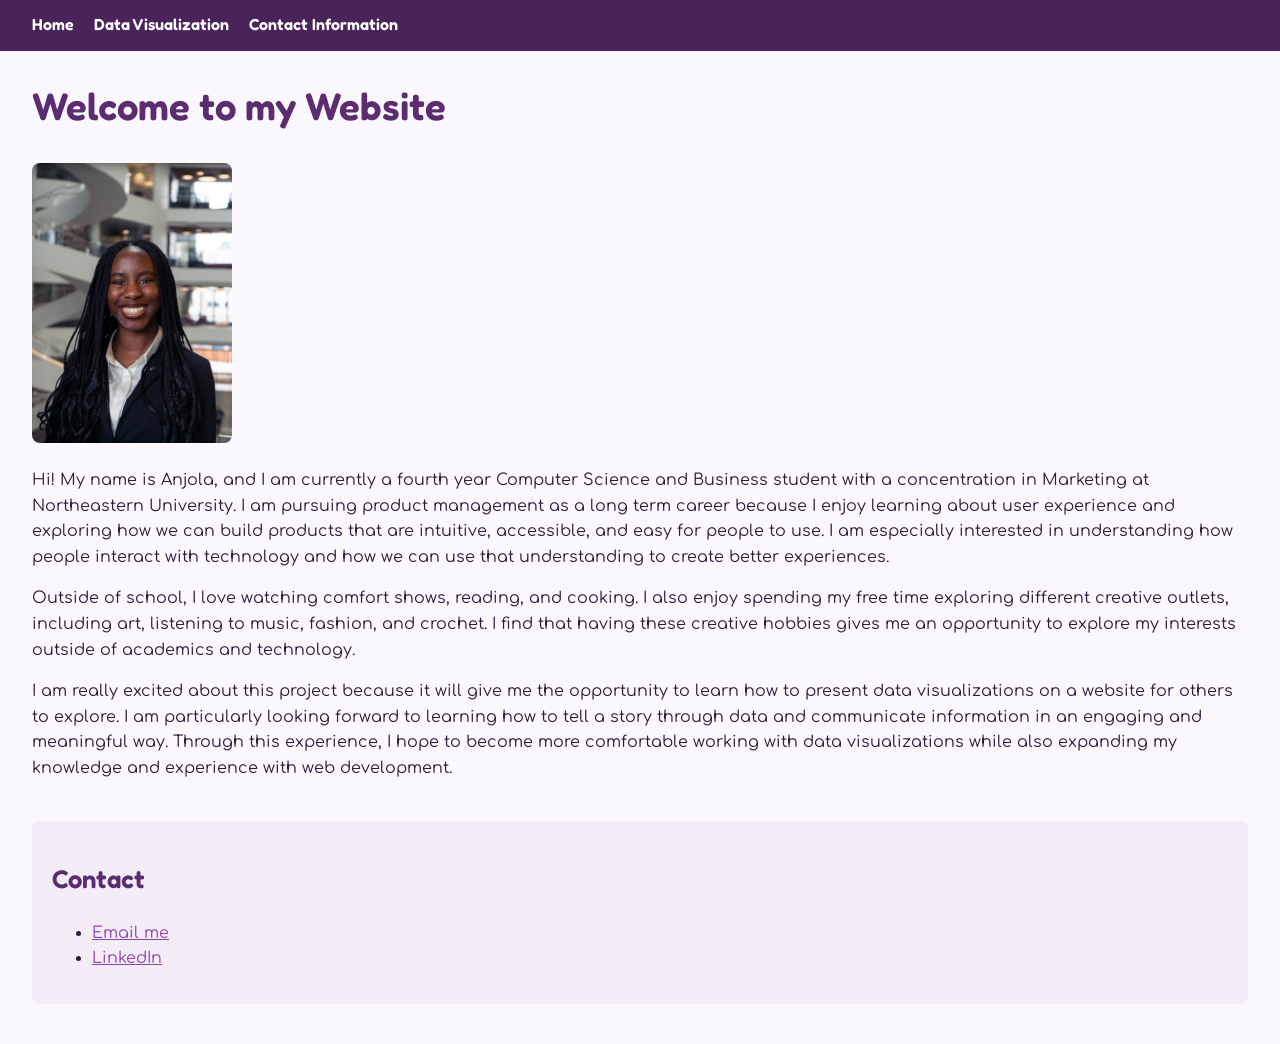
<file: index.html>
<!DOCTYPE html>
<html lang="en">
<head>
  <meta charset="UTF-8">
  <meta name="viewport" content="width=device-width, initial-scale=1.0">
  <title>Anjola's Personal Website</title>
  <link href="https://fonts.googleapis.com/css2?family=Comfortaa:wght@400;700&family=Fredoka:wght@600&display=swap" rel="stylesheet">
  <link rel="stylesheet" href="style.css">
</head>
<body>
  <nav class="navbar">
    <ul>
      <li><a href="index.html">Home</a></li>
      <li><a href="DataVisualizationPage.html">Data Visualization</a></li>
      <li><a href="#contact">Contact Information</a></li>
    </ul>
  </nav>

  <h1>Welcome to my Website</h1>

  <img src="profile.png" alt="Photo of Anjola" width="200" height="300">

  <p>Hi! My name is Anjola, and I am currently a fourth year Computer Science and Business student with a concentration in Marketing at Northeastern University. I am pursuing product management as a long term career because I enjoy learning about user experience and exploring how we can build products that are intuitive, accessible, and easy for people to use. I am especially interested in understanding how people interact with technology and how we can use that understanding to create better experiences.</p>

  <p>Outside of school, I love watching comfort shows, reading, and cooking. I also enjoy spending my free time exploring different creative outlets, including art, listening to music, fashion, and crochet. I find that having these creative hobbies gives me an opportunity to explore my interests outside of academics and technology.</p>

  <p>I am really excited about this project because it will give me the opportunity to learn how to present data visualizations on a website for others to explore. I am particularly looking forward to learning how to tell a story through data and communicate information in an engaging and meaningful way. Through this experience, I hope to become more comfortable working with data visualizations while also expanding my knowledge and experience with web development.</p>
  <section id="contact">
    <h2>Contact</h2>
    <ul>
      <li><a href="mailto:babalola.a@northeastern.edu">Email me</a></li>
      <li><a href="https://www.linkedin.com/in/anjola-babalola/" target="_blank">LinkedIn</a></li>
    </ul>
  </section>
</body>
</html>
</file>
<file: style.css>
/* Shared styles for every page on the site */

body {
  font-family: 'Comfortaa', Arial, sans-serif;
  line-height: 1.6;
  color: #2e1a3a;
  background-color: #fbf8fd;
  margin: 0;
  padding: 0 32px 40px;
}

.navbar {
  background-color: #4a235a;
  margin: 0 -32px 24px;
  padding: 12px 32px;
}

.navbar ul {
  list-style: none;
  margin: 0;
  padding: 0;
  display: flex;
  flex-wrap: wrap;
  gap: 20px;
}

.navbar a {
  color: white;
  text-decoration: none;
  font-weight: bold;
}

.navbar a:hover {
  text-decoration: underline;
}

h1 {
  font-size: 2.4em;
  color: #5b2c6f;
}

h2 {
  font-size: 1.6em;
  color: #5b2c6f;
}

h3 {
  font-size: 1.2em;
  color: #7d3c98;
  margin-top: 32px;
}

img {
  max-width: 100%;
  height: auto;
  border-radius: 8px;
}

a {
  color: #8e44ad;
}

#contact {
  margin-top: 40px;
  padding: 16px 20px;
  background-color: #f4ecf7;
  border-radius: 8px;
}

#chart svg {
  width: 100%;
  max-width: 900px;
  height: auto;
}

#chart rect:hover {
  fill: #c39bd3;
}

.source {
  font-size: 0.9em;
  color: #6c5a78;
  border-left: 4px solid #8e44ad;
  padding-left: 12px;
}

h1, h2, h3, .navbar a {
  font-family: 'Fredoka', sans-serif;
  font-weight: 600;
}
</file>
